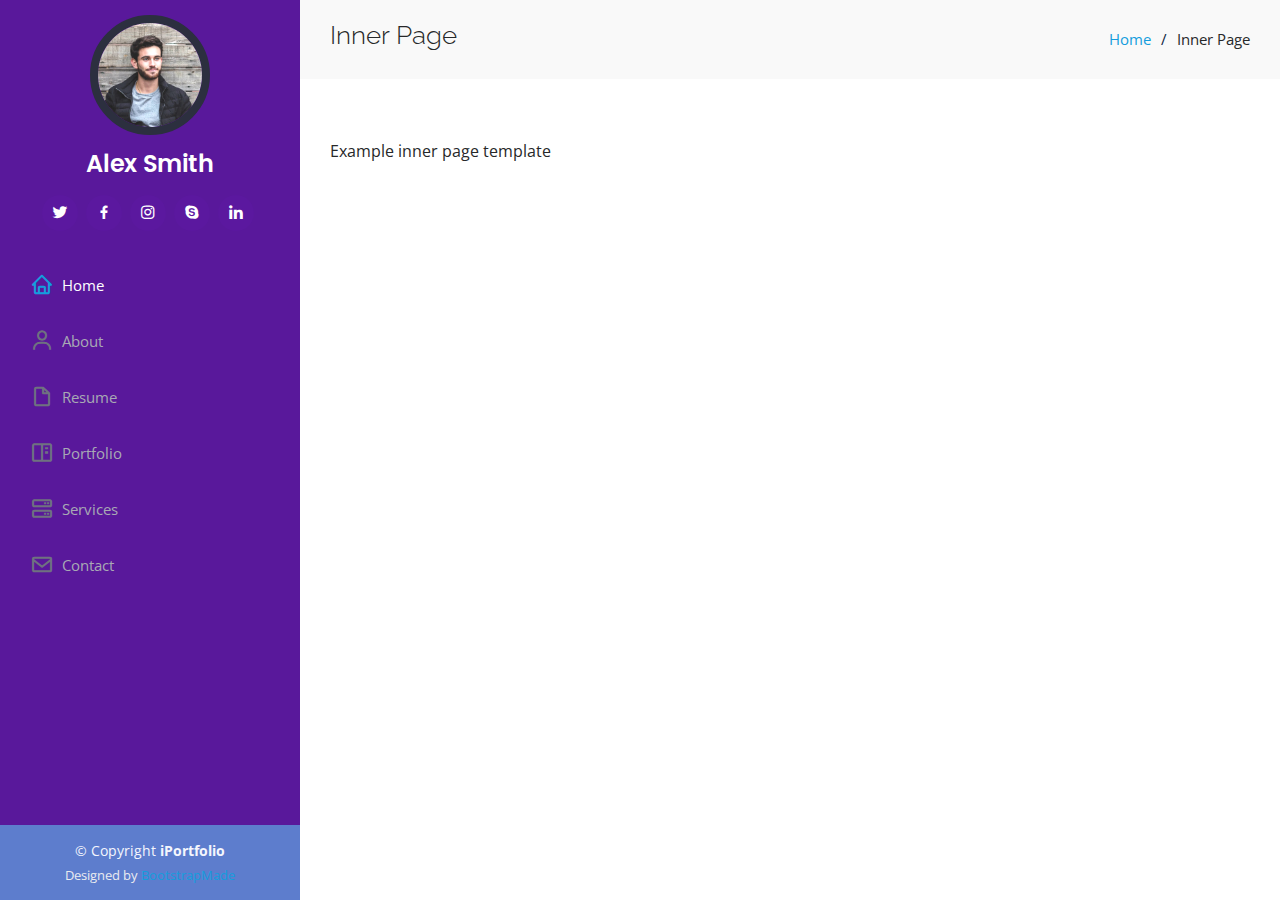
<file: inner-page.html>
<!DOCTYPE html>
<html lang="en">

<head>
  <meta charset="utf-8">
  <meta content="width=device-width, initial-scale=1.0" name="viewport">

  <title>Inner Page - iPortfolio Bootstrap Template</title>
  <meta content="" name="description">
  <meta content="" name="keywords">

  <!-- Favicons -->
  <link href="assets/img/favicon.png" rel="icon">
  <link href="assets/img/apple-touch-icon.png" rel="apple-touch-icon">

  <!-- Google Fonts -->
  <link href="https://fonts.googleapis.com/css?family=Open+Sans:300,300i,400,400i,600,600i,700,700i|Raleway:300,300i,400,400i,500,500i,600,600i,700,700i|Poppins:300,300i,400,400i,500,500i,600,600i,700,700i" rel="stylesheet">

  <!-- Vendor CSS Files -->
  <link href="assets/vendor/aos/aos.css" rel="stylesheet">
  <link href="assets/vendor/bootstrap/css/bootstrap.min.css" rel="stylesheet">
  <link href="assets/vendor/bootstrap-icons/bootstrap-icons.css" rel="stylesheet">
  <link href="assets/vendor/boxicons/css/boxicons.min.css" rel="stylesheet">
  <link href="assets/vendor/glightbox/css/glightbox.min.css" rel="stylesheet">
  <link href="assets/vendor/swiper/swiper-bundle.min.css" rel="stylesheet">

  <!-- Template Main CSS File -->
  <link href="assets/css/style.css" rel="stylesheet">

  <!-- =======================================================
  * Template Name: iPortfolio
  * Updated: Sep 18 2023 with Bootstrap v5.3.2
  * Template URL: https://bootstrapmade.com/iportfolio-bootstrap-portfolio-websites-template/
  * Author: BootstrapMade.com
  * License: https://bootstrapmade.com/license/
  ======================================================== -->
</head>

<body>

  <!-- ======= Mobile nav toggle button ======= -->
  <i class="bi bi-list mobile-nav-toggle d-xl-none"></i>

  <!-- ======= Header ======= -->
  <header id="header">
    <div class="d-flex flex-column">

      <div class="profile">
        <img src="assets/img/profile-img.jpg" alt="" class="img-fluid rounded-circle">
        <h1 class="text-light"><a href="index.html">Alex Smith</a></h1>
        <div class="social-links mt-3 text-center">
          <a href="#" class="twitter"><i class="bx bxl-twitter"></i></a>
          <a href="#" class="facebook"><i class="bx bxl-facebook"></i></a>
          <a href="#" class="instagram"><i class="bx bxl-instagram"></i></a>
          <a href="#" class="google-plus"><i class="bx bxl-skype"></i></a>
          <a href="#" class="linkedin"><i class="bx bxl-linkedin"></i></a>
        </div>
      </div>

      <nav id="navbar" class="nav-menu navbar">
        <ul>
          <li><a href="#hero" class="nav-link scrollto active"><i class="bx bx-home"></i> <span>Home</span></a></li>
          <li><a href="#about" class="nav-link scrollto"><i class="bx bx-user"></i> <span>About</span></a></li>
          <li><a href="#resume" class="nav-link scrollto"><i class="bx bx-file-blank"></i> <span>Resume</span></a></li>
          <li><a href="#portfolio" class="nav-link scrollto"><i class="bx bx-book-content"></i> <span>Portfolio</span></a></li>
          <li><a href="#services" class="nav-link scrollto"><i class="bx bx-server"></i> <span>Services</span></a></li>
          <li><a href="#contact" class="nav-link scrollto"><i class="bx bx-envelope"></i> <span>Contact</span></a></li>
        </ul>
      </nav><!-- .nav-menu -->
    </div>
  </header><!-- End Header -->

  <main id="main">

    <!-- ======= Breadcrumbs ======= -->
    <section class="breadcrumbs">
      <div class="container">

        <div class="d-flex justify-content-between align-items-center">
          <h2>Inner Page</h2>
          <ol>
            <li><a href="index.html">Home</a></li>
            <li>Inner Page</li>
          </ol>
        </div>

      </div>
    </section><!-- End Breadcrumbs -->

    <section class="inner-page">
      <div class="container">
        <p>
          Example inner page template
        </p>
      </div>
    </section>

  </main><!-- End #main -->

  <!-- ======= Footer ======= -->
  <footer id="footer">
    <div class="container">
      <div class="copyright">
        &copy; Copyright <strong><span>iPortfolio</span></strong>
      </div>
      <div class="credits">
        <!-- All the links in the footer should remain intact. -->
        <!-- You can delete the links only if you purchased the pro version. -->
        <!-- Licensing information: https://bootstrapmade.com/license/ -->
        <!-- Purchase the pro version with working PHP/AJAX contact form: https://bootstrapmade.com/iportfolio-bootstrap-portfolio-websites-template/ -->
        Designed by <a href="https://bootstrapmade.com/">BootstrapMade</a>
      </div>
    </div>
  </footer><!-- End  Footer -->

  <a href="#" class="back-to-top d-flex align-items-center justify-content-center"><i class="bi bi-arrow-up-short"></i></a>

  <!-- Vendor JS Files -->
  <script src="assets/vendor/purecounter/purecounter_vanilla.js"></script>
  <script src="assets/vendor/aos/aos.js"></script>
  <script src="assets/vendor/bootstrap/js/bootstrap.bundle.min.js"></script>
  <script src="assets/vendor/glightbox/js/glightbox.min.js"></script>
  <script src="assets/vendor/isotope-layout/isotope.pkgd.min.js"></script>
  <script src="assets/vendor/swiper/swiper-bundle.min.js"></script>
  <script src="assets/vendor/typed.js/typed.umd.js"></script>
  <script src="assets/vendor/waypoints/noframework.waypoints.js"></script>
  <script src="assets/vendor/php-email-form/validate.js"></script>

  <!-- Template Main JS File -->
  <script src="assets/js/main.js"></script>

</body>

</html>
</file>
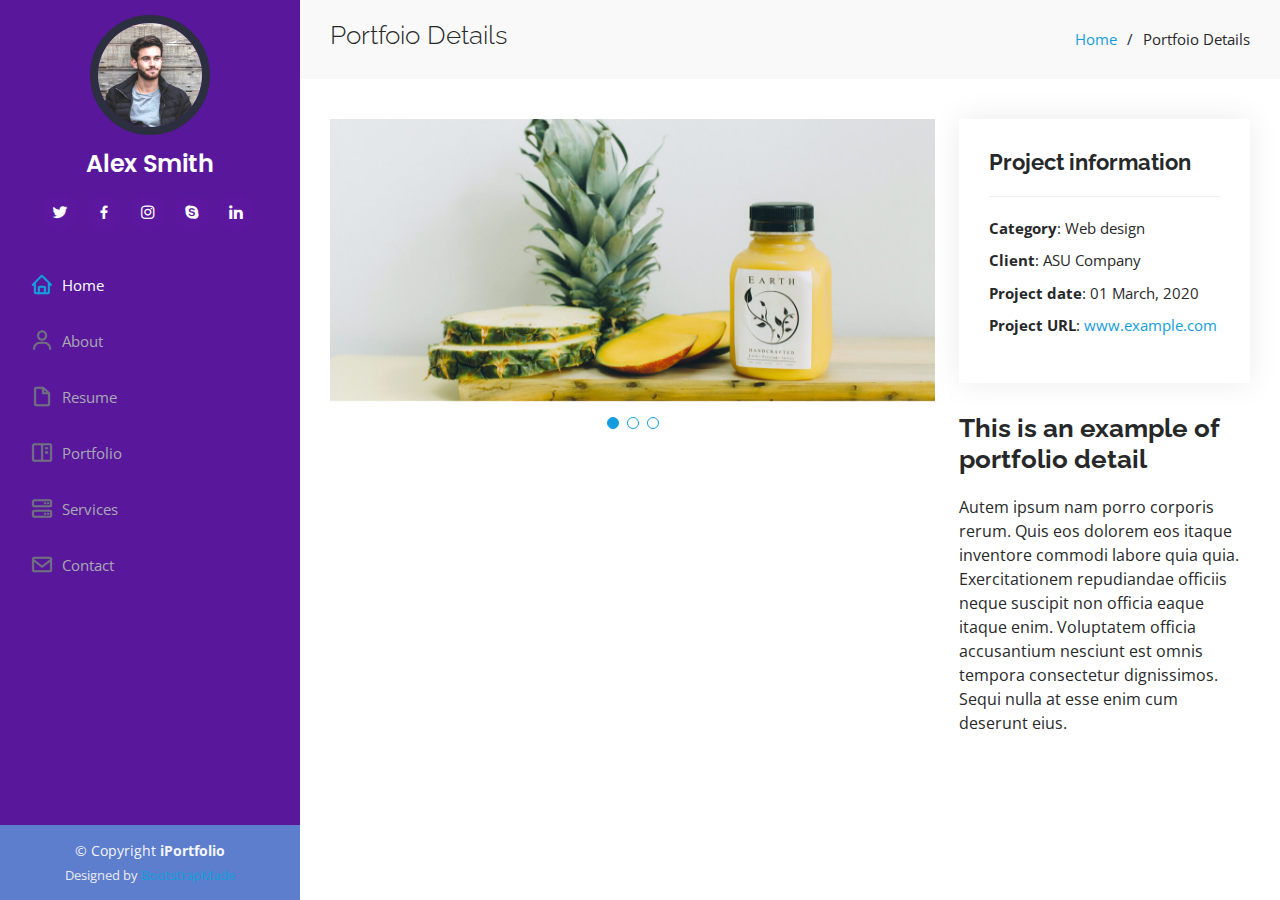
<file: portfolio-details.html>
<!DOCTYPE html>
<html lang="en">

<head>
  <meta charset="utf-8">
  <meta content="width=device-width, initial-scale=1.0" name="viewport">

  <title>Portfolio Details - iPortfolio Bootstrap Template</title>
  <meta content="" name="description">
  <meta content="" name="keywords">

  <!-- Favicons -->
  <link href="assets/img/favicon.png" rel="icon">
  <link href="assets/img/apple-touch-icon.png" rel="apple-touch-icon">

  <!-- Google Fonts -->
  <link href="https://fonts.googleapis.com/css?family=Open+Sans:300,300i,400,400i,600,600i,700,700i|Raleway:300,300i,400,400i,500,500i,600,600i,700,700i|Poppins:300,300i,400,400i,500,500i,600,600i,700,700i" rel="stylesheet">

  <!-- Vendor CSS Files -->
  <link href="assets/vendor/aos/aos.css" rel="stylesheet">
  <link href="assets/vendor/bootstrap/css/bootstrap.min.css" rel="stylesheet">
  <link href="assets/vendor/bootstrap-icons/bootstrap-icons.css" rel="stylesheet">
  <link href="assets/vendor/boxicons/css/boxicons.min.css" rel="stylesheet">
  <link href="assets/vendor/glightbox/css/glightbox.min.css" rel="stylesheet">
  <link href="assets/vendor/swiper/swiper-bundle.min.css" rel="stylesheet">

  <!-- Template Main CSS File -->
  <link href="assets/css/style.css" rel="stylesheet">

  <!-- =======================================================
  * Template Name: iPortfolio
  * Updated: Sep 18 2023 with Bootstrap v5.3.2
  * Template URL: https://bootstrapmade.com/iportfolio-bootstrap-portfolio-websites-template/
  * Author: BootstrapMade.com
  * License: https://bootstrapmade.com/license/
  ======================================================== -->
</head>

<body>

  <!-- ======= Mobile nav toggle button ======= -->
  <i class="bi bi-list mobile-nav-toggle d-xl-none"></i>

  <!-- ======= Header ======= -->
  <header id="header">
    <div class="d-flex flex-column">

      <div class="profile">
        <img src="assets/img/profile-img.jpg" alt="" class="img-fluid rounded-circle">
        <h1 class="text-light"><a href="index.html">Alex Smith</a></h1>
        <div class="social-links mt-3 text-center">
          <a href="#" class="twitter"><i class="bx bxl-twitter"></i></a>
          <a href="#" class="facebook"><i class="bx bxl-facebook"></i></a>
          <a href="#" class="instagram"><i class="bx bxl-instagram"></i></a>
          <a href="#" class="google-plus"><i class="bx bxl-skype"></i></a>
          <a href="#" class="linkedin"><i class="bx bxl-linkedin"></i></a>
        </div>
      </div>

      <nav id="navbar" class="nav-menu navbar">
        <ul>
          <li><a href="#hero" class="nav-link scrollto active"><i class="bx bx-home"></i> <span>Home</span></a></li>
          <li><a href="#about" class="nav-link scrollto"><i class="bx bx-user"></i> <span>About</span></a></li>
          <li><a href="#resume" class="nav-link scrollto"><i class="bx bx-file-blank"></i> <span>Resume</span></a></li>
          <li><a href="#portfolio" class="nav-link scrollto"><i class="bx bx-book-content"></i> <span>Portfolio</span></a></li>
          <li><a href="#services" class="nav-link scrollto"><i class="bx bx-server"></i> <span>Services</span></a></li>
          <li><a href="#contact" class="nav-link scrollto"><i class="bx bx-envelope"></i> <span>Contact</span></a></li>
        </ul>
      </nav><!-- .nav-menu -->
    </div>
  </header><!-- End Header -->

  <main id="main">

    <!-- ======= Breadcrumbs ======= -->
    <section id="breadcrumbs" class="breadcrumbs">
      <div class="container">

        <div class="d-flex justify-content-between align-items-center">
          <h2>Portfoio Details</h2>
          <ol>
            <li><a href="index.html">Home</a></li>
            <li>Portfoio Details</li>
          </ol>
        </div>

      </div>
    </section><!-- End Breadcrumbs -->

    <!-- ======= Portfolio Details Section ======= -->
    <section id="portfolio-details" class="portfolio-details">
      <div class="container">

        <div class="row gy-4">

          <div class="col-lg-8">
            <div class="portfolio-details-slider swiper">
              <div class="swiper-wrapper align-items-center">

                <div class="swiper-slide">
                  <img src="assets/img/portfolio/portfolio-details-1.jpg" alt="">
                </div>

                <div class="swiper-slide">
                  <img src="assets/img/portfolio/portfolio-details-2.jpg" alt="">
                </div>

                <div class="swiper-slide">
                  <img src="assets/img/portfolio/portfolio-details-3.jpg" alt="">
                </div>

              </div>
              <div class="swiper-pagination"></div>
            </div>
          </div>

          <div class="col-lg-4">
            <div class="portfolio-info">
              <h3>Project information</h3>
              <ul>
                <li><strong>Category</strong>: Web design</li>
                <li><strong>Client</strong>: ASU Company</li>
                <li><strong>Project date</strong>: 01 March, 2020</li>
                <li><strong>Project URL</strong>: <a href="#">www.example.com</a></li>
              </ul>
            </div>
            <div class="portfolio-description">
              <h2>This is an example of portfolio detail</h2>
              <p>
                Autem ipsum nam porro corporis rerum. Quis eos dolorem eos itaque inventore commodi labore quia quia. Exercitationem repudiandae officiis neque suscipit non officia eaque itaque enim. Voluptatem officia accusantium nesciunt est omnis tempora consectetur dignissimos. Sequi nulla at esse enim cum deserunt eius.
              </p>
            </div>
          </div>

        </div>

      </div>
    </section><!-- End Portfolio Details Section -->

  </main><!-- End #main -->

  <!-- ======= Footer ======= -->
  <footer id="footer">
    <div class="container">
      <div class="copyright">
        &copy; Copyright <strong><span>iPortfolio</span></strong>
      </div>
      <div class="credits">
        <!-- All the links in the footer should remain intact. -->
        <!-- You can delete the links only if you purchased the pro version. -->
        <!-- Licensing information: https://bootstrapmade.com/license/ -->
        <!-- Purchase the pro version with working PHP/AJAX contact form: https://bootstrapmade.com/iportfolio-bootstrap-portfolio-websites-template/ -->
        Designed by <a href="https://bootstrapmade.com/">BootstrapMade</a>
      </div>
    </div>
  </footer><!-- End  Footer -->

  <a href="#" class="back-to-top d-flex align-items-center justify-content-center"><i class="bi bi-arrow-up-short"></i></a>

  <!-- Vendor JS Files -->
  <script src="assets/vendor/purecounter/purecounter_vanilla.js"></script>
  <script src="assets/vendor/aos/aos.js"></script>
  <script src="assets/vendor/bootstrap/js/bootstrap.bundle.min.js"></script>
  <script src="assets/vendor/glightbox/js/glightbox.min.js"></script>
  <script src="assets/vendor/isotope-layout/isotope.pkgd.min.js"></script>
  <script src="assets/vendor/swiper/swiper-bundle.min.js"></script>
  <script src="assets/vendor/typed.js/typed.umd.js"></script>
  <script src="assets/vendor/waypoints/noframework.waypoints.js"></script>
  <script src="assets/vendor/php-email-form/validate.js"></script>

  <!-- Template Main JS File -->
  <script src="assets/js/main.js"></script>

</body>

</html>
</file>
<file: assets/css/style.css>
/**
* Template Name: iPortfolio
* Updated: Sep 18 2023 with Bootstrap v5.3.2
* Template URL: https://bootstrapmade.com/iportfolio-bootstrap-portfolio-websites-template/
* Author: BootstrapMade.com
* License: https://bootstrapmade.com/license/
*/

/*--------------------------------------------------------------
# General
--------------------------------------------------------------*/
body {
  font-family: "Open Sans", sans-serif;
  color: #272829;
}

a {
  color: #149ddd;
  text-decoration: none;
}

a:hover {
  color: #37b3ed;
  text-decoration: none;
}

h1,
h2,
h3,
h4,
h5,
h6 {
  font-family: "Raleway", sans-serif;
}

/*--------------------------------------------------------------
# Back to top button
--------------------------------------------------------------*/
.back-to-top {
  position: fixed;
  visibility: hidden;
  opacity: 0;
  right: 15px;
  bottom: 15px;
  z-index: 996;
  background: #149ddd;
  width: 40px;
  height: 40px;
  border-radius: 50px;
  transition: all 0.4s;
}

.back-to-top i {
  font-size: 28px;
  color: #fff;
  line-height: 0;
}

.back-to-top:hover {
  background: #2eafec;
  color: #fff;
}

.back-to-top.active {
  visibility: visible;
  opacity: 1;
}

/*--------------------------------------------------------------
# Header
--------------------------------------------------------------*/
#header {
  position: fixed;
  top: 0;
  left: 0;
  bottom: 0;
  width: 300px;
  transition: all ease-in-out 0.5s;
  z-index: 9997;
  transition: all 0.5s;
  padding: 0 15px;
  background: #59189B;
  overflow-y: auto;
}

#header .profile img {
  margin: 15px auto;
  display: block;
  width: 120px;
  border: 8px solid #2c2f3f;
}

#header .profile h1 {
  font-size: 24px;
  margin: 0;
  padding: 0;
  font-weight: 600;
  -moz-text-align-last: center;
  text-align-last: center;
  font-family: "Poppins", sans-serif;
}

#header .profile h1 a,
#header .profile h1 a:hover {
  color: #fff;
  text-decoration: none;
}

#header .profile .social-links a {
  font-size: 18px;
  display: inline-block;
  background: #5B189F;
  color: #fff;
  line-height: 1;
  padding: 8px 0;
  margin-right: 4px;
  border-radius: 50%;
  text-align: center;
  width: 36px;
  height: 36px;
  transition: 0.3s;
}

#header .profile .social-links a:hover {
  background: #149ddd;
  color: #fff;
  text-decoration: none;
}

#main {
  margin-left: 300px;
}

.container,
.container-fluid {
  padding-left: 30px;
  padding-right: 30px;
}

@media (max-width: 1199px) {
  #header {
    left: -300px;
  }

  #main {
    margin-left: 0;
  }

  .container,
  .container-fluid {
    padding-left: 12px;
    padding-right: 12px;
  }
}

/*--------------------------------------------------------------
# Navigation Menu
--------------------------------------------------------------*/
/* Desktop Navigation */
.nav-menu {
  padding: 30px 0 0 0;
}

.nav-menu * {
  margin: 0;
  padding: 0;
  list-style: none;
}

.nav-menu>ul>li {
  position: relative;
  white-space: nowrap;
}

.nav-menu a,
.nav-menu a:focus {
  display: flex;
  align-items: center;
  color: #a8a9b4;
  padding: 12px 15px;
  margin-bottom: 8px;
  transition: 0.3s;
  font-size: 15px;
}

.nav-menu a i,
.nav-menu a:focus i {
  font-size: 24px;
  padding-right: 8px;
  color: #6f7180;
}

.nav-menu a:hover,
.nav-menu .active,
.nav-menu .active:focus,
.nav-menu li:hover>a {
  text-decoration: none;
  color: #fff;
}

.nav-menu a:hover i,
.nav-menu .active i,
.nav-menu .active:focus i,
.nav-menu li:hover>a i {
  color: #149ddd;
}

/* Mobile Navigation */
.mobile-nav-toggle {
  position: fixed;
  right: 15px;
  top: 15px;
  z-index: 9998;
  border: 0;
  font-size: 24px;
  transition: all 0.4s;
  outline: none !important;
  background-color: #149ddd;
  color: #fff;
  width: 40px;
  height: 40px;
  display: inline-flex;
  align-items: center;
  justify-content: center;
  line-height: 0;
  border-radius: 50px;
  cursor: pointer;
}

.mobile-nav-active {
  overflow: hidden;
}

.mobile-nav-active #header {
  left: 0;
}

/*--------------------------------------------------------------
# Hero Section
--------------------------------------------------------------*/
#hero {
  width: 100%;
  height: 100vh;
  background: url("../img/opera.jpg") top center;
  background-size: cover;
}

#hero:before {
  content: "";
  background: rgba(5, 13, 24, 0.3);
  position: absolute;
  bottom: 0;
  top: 0;
  left: 0;
  right: 0;
  z-index: 1;
}

#hero .hero-container {
  position: relative;
  z-index: 2;
  min-width: 300px;
}

#hero h1 {
  margin: 0 0 10px 0;
  font-size: 64px;
  font-weight: 700;
  line-height: 56px;
  color: #fff;
}

#hero p {
  color: #fff;
  margin-bottom: 50px;
  font-size: 26px;
  font-family: "Poppins", sans-serif;
}

#hero p span {
  color: #fff;
  padding-bottom: 4px;
  letter-spacing: 1px;
  border-bottom: 3px solid #149ddd;
}

@media (min-width: 1024px) {
  #hero {
    background-attachment: fixed;
  }
}

@media (max-width: 768px) {
  #hero h1 {
    font-size: 28px;
    line-height: 36px;
  }

  #hero h2 {
    font-size: 18px;
    line-height: 24px;
    margin-bottom: 30px;
  }
}

/*--------------------------------------------------------------
# Sections General
--------------------------------------------------------------*/
section {
  padding: 60px 0;
  overflow: hidden;
}

.section-bg {
  background: #f5f8fd;
}

.section-title {
  padding-bottom: 30px;
}

.section-title h2 {
  font-size: 32px;
  font-weight: bold;
  margin-bottom: 20px;
  padding-bottom: 20px;
  position: relative;
  color: #173b6c;
}

.section-title h2::after {
  content: "";
  position: absolute;
  display: block;
  width: 50px;
  height: 3px;
  background: #149ddd;
  bottom: 0;
  left: 0;
}

.section-title p {
  margin-bottom: 0;
}

/*--------------------------------------------------------------
# About
--------------------------------------------------------------*/
.about .content h3 {
  font-weight: 700;
  font-size: 26px;
  color: #173b6c;
}

.about .content ul {
  list-style: none;
  padding: 0;
}

.about .content ul li {
  margin-bottom: 20px;
  display: flex;
  align-items: center;
}

.about .content ul strong {
  margin-right: 10px;
}

.about .content ul i {
  font-size: 16px;
  margin-right: 5px;
  color: #149ddd;
  line-height: 0;
}

.about .content p:last-child {
  margin-bottom: 0;
}

/*--------------------------------------------------------------
# Facts
--------------------------------------------------------------*/
.facts {
  padding-bottom: 30px;
}

.facts .count-box {
  padding: 30px;
  width: 100%;
}

.facts .count-box i {
  display: block;
  font-size: 44px;
  color: #149ddd;
  float: left;
  line-height: 0;
}

.facts .count-box span {
  font-size: 48px;
  line-height: 40px;
  display: block;
  font-weight: 700;
  color: #050d18;
  margin-left: 60px;
}

.facts .count-box p {
  padding: 15px 0 0 0;
  margin: 0 0 0 60px;
  font-family: "Raleway", sans-serif;
  font-size: 14px;
  color: #122f57;
}

.facts .count-box a {
  font-weight: 600;
  display: block;
  margin-top: 20px;
  color: #122f57;
  font-size: 15px;
  font-family: "Poppins", sans-serif;
  transition: ease-in-out 0.3s;
}

.facts .count-box a:hover {
  color: #1f5297;
}

/*--------------------------------------------------------------
# Akills
--------------------------------------------------------------*/
.skills .progress {
  height: 60px;
  display: block;
  background: none;
  border-radius: 0;
}

.skills .progress .skill {
  padding: 0;
  margin: 0 0 6px 0;
  text-transform: uppercase;
  display: block;
  font-weight: 600;
  font-family: "Poppins", sans-serif;
  color: #050d18;
}

.skills .progress .skill .val {
  float: right;
  font-style: normal;
}

.skills .progress-bar-wrap {
  background: #dce8f8;
  height: 10px;
}

.skills .progress-bar {
  width: 1px;
  height: 10px;
  transition: 0.9s;
  background-color: #149ddd;
}

/*--------------------------------------------------------------
# Resume
--------------------------------------------------------------*/
.resume .resume-title {
  font-size: 26px;
  font-weight: 700;
  margin-top: 20px;
  margin-bottom: 20px;
  color: #050d18;
}

.resume .resume-item {
  padding: 0 0 20px 20px;
  margin-top: -2px;
  border-left: 2px solid #1f5297;
  position: relative;
}

.resume .resume-item h4 {
  line-height: 18px;
  font-size: 18px;
  font-weight: 600;
  text-transform: uppercase;
  font-family: "Poppins", sans-serif;
  color: #050d18;
  margin-bottom: 10px;
}

.resume .resume-item h5 {
  font-size: 16px;
  background: #e4edf9;
  padding: 5px 15px;
  display: inline-block;
  font-weight: 600;
  margin-bottom: 10px;
}

.resume .resume-item ul {
  padding-left: 20px;
}

.resume .resume-item ul li {
  padding-bottom: 10px;
}

.resume .resume-item:last-child {
  padding-bottom: 0;
}

.resume .resume-item::before {
  content: "";
  position: absolute;
  width: 16px;
  height: 16px;
  border-radius: 50px;
  left: -9px;
  top: 0;
  background: #fff;
  border: 2px solid #1f5297;
}

/*--------------------------------------------------------------
# Portfolio
--------------------------------------------------------------*/
.portfolio .portfolio-item {
  margin-bottom: 30px;
}

.portfolio #portfolio-flters {
  padding: 0;
  margin: 0 auto 35px auto;
  list-style: none;
  text-align: center;
  background: #fff;
  border-radius: 50px;
  padding: 2px 15px;
  
}

.portfolio #portfolio-flters li {
  cursor: pointer;
  display: inline-block;
  padding: 10px 15px 8px 15px;
  font-size: 14px;
  font-weight: 600;
  line-height: 1;
  text-transform: uppercase;
  color: #272829;
  margin-bottom: 5px;
  transition: all 0.3s ease-in-out;
}

.portfolio #portfolio-flters li:hover,
.portfolio #portfolio-flters li.filter-active {
  color: #149ddd;
}

.portfolio #portfolio-flters li:last-child {
  margin-right: 0;
}

.portfolio .portfolio-wrap {
  transition: 0.3s;
  position: relative;
  overflow: hidden;
  z-index: 1;
}

.portfolio .portfolio-wrap::before {
  content: "";
  background: rgba(255, 255, 255, 0.5);
  position: absolute;
  left: 0;
  right: 0;
  top: 0;
  bottom: 0;
  transition: all ease-in-out 0.3s;
  z-index: 2;
  opacity: 0;
  
}

.portfolio .portfolio-wrap .portfolio-links {
  opacity: 1;
  left: 0;
  right: 0;
  bottom: -60px;
  z-index: 3;
  position: absolute;
  transition: all ease-in-out 0.3s;
  display: flex;
  justify-content: center;
}

.portfolio .portfolio-wrap .portfolio-links a {
  color: #fff;
  font-size: 28px;
  text-align: center;
  background: rgba(20, 157, 221, 0.75);
  transition: 0.3s;
  width: 50%;
}

.portfolio .portfolio-wrap .portfolio-links a:hover {
  background: rgba(20, 157, 221, 0.95);
}

.portfolio .portfolio-wrap .portfolio-links a+a {
  border-left: 1px solid #37b3ed;
}

.portfolio .portfolio-wrap:hover::before {
  top: 0;
  left: 0;
  right: 0;
  bottom: 0;
  opacity: 1;
}

.portfolio .portfolio-wrap:hover .portfolio-links {
  opacity: 1;
  bottom: 0;
}

/*--------------------------------------------------------------
# Portfolio Details
--------------------------------------------------------------*/
.portfolio-details {
  padding-top: 40px;
}

.portfolio-details .portfolio-details-slider img {
  width: 100%;
}

.portfolio-details .portfolio-details-slider .swiper-pagination {
  margin-top: 20px;
  position: relative;
}

.portfolio-details .portfolio-details-slider .swiper-pagination .swiper-pagination-bullet {
  width: 12px;
  height: 12px;
  background-color: #fff;
  opacity: 1;
  border: 1px solid #149ddd;
}

.portfolio-details .portfolio-details-slider .swiper-pagination .swiper-pagination-bullet-active {
  background-color: #149ddd;
}

.portfolio-details .portfolio-info {
  padding: 30px;
  box-shadow: 0px 0 30px rgba(5, 13, 24, 0.08);
}

.portfolio-details .portfolio-info h3 {
  font-size: 22px;
  font-weight: 700;
  margin-bottom: 20px;
  padding-bottom: 20px;
  border-bottom: 1px solid #eee;
}

.portfolio-details .portfolio-info ul {
  list-style: none;
  padding: 0;
  font-size: 15px;
}

.portfolio-details .portfolio-info ul li+li {
  margin-top: 10px;
}

.portfolio-details .portfolio-description {
  padding-top: 30px;
}

.portfolio-details .portfolio-description h2 {
  font-size: 26px;
  font-weight: 700;
  margin-bottom: 20px;
}

.portfolio-details .portfolio-description p {
  padding: 0;
}

/*--------------------------------------------------------------
# Services
--------------------------------------------------------------*/
.services .icon-box {
  margin-bottom: 20px;
}

.services .icon {
  float: left;
  display: flex;
  align-items: center;
  justify-content: center;
  width: 54px;
  height: 54px;
  background: #149ddd;
  border-radius: 50%;
  transition: 0.5s;
  border: 1px solid #149ddd;
}

.services .icon i {
  color: #fff;
  font-size: 24px;
  line-height: 0;
}

.services .icon-box:hover .icon {
  background: #fff;
}

.services .icon-box:hover .icon i {
  color: #149ddd;
}

.services .title {
  margin-left: 80px;
  font-weight: 700;
  margin-bottom: 15px;
  font-size: 18px;
}

.services .title a {
  color: #343a40;
}

.services .title a:hover {
  color: #149ddd;
}

.services .description {
  margin-left: 80px;
  line-height: 24px;
  font-size: 14px;
}

/*--------------------------------------------------------------
# Testimonials
--------------------------------------------------------------*/
.testimonials .testimonials-carousel,
.testimonials .testimonials-slider {
  overflow: hidden;
}

.testimonials .testimonial-item {
  box-sizing: content-box;
  text-align: center;
  min-height: 320px;
}

.testimonials .testimonial-item .testimonial-img {
  width: 90px;
  border-radius: 50%;
  margin: 0 auto;
}

.testimonials .testimonial-item h3 {
  font-size: 18px;
  font-weight: bold;
  margin: 10px 0 5px 0;
  color: #111;
}

.testimonials .testimonial-item h4 {
  font-size: 14px;
  color: #999;
  margin: 0;
}

.testimonials .testimonial-item .quote-icon-left,
.testimonials .testimonial-item .quote-icon-right {
  color: #c3e8fa;
  font-size: 26px;
}

.testimonials .testimonial-item .quote-icon-left {
  display: inline-block;
  left: -5px;
  position: relative;
}

.testimonials .testimonial-item .quote-icon-right {
  display: inline-block;
  right: -5px;
  position: relative;
  top: 10px;
}

.testimonials .testimonial-item p {
  font-style: italic;
  margin: 0 15px 15px 15px;
  padding: 20px;
  background: #fff;
  position: relative;
  margin-bottom: 35px;
  border-radius: 6px;
  box-shadow: 0px 2px 15px rgba(0, 0, 0, 0.1);
}

.testimonials .testimonial-item p::after {
  content: "";
  width: 0;
  height: 0;
  border-top: 20px solid #fff;
  border-right: 20px solid transparent;
  border-left: 20px solid transparent;
  position: absolute;
  bottom: -20px;
  left: calc(50% - 20px);
}

.testimonials .swiper-pagination {
  margin-top: 20px;
  position: relative;
}

.testimonials .swiper-pagination .swiper-pagination-bullet {
  width: 12px;
  height: 12px;
  background-color: #fff;
  opacity: 1;
  border: 1px solid #149ddd;
}

.testimonials .swiper-pagination .swiper-pagination-bullet-active {
  background-color: #149ddd;
}

/*--------------------------------------------------------------
# Contact
--------------------------------------------------------------*/
.contact {
  padding-bottom: 130px;
}

.contact .info {
  padding: 30px;
  background: #fff;
  width: 100%;
  box-shadow: 0 0 24px 0 rgba(0, 0, 0, 0.12);
}

.contact .info i {
  font-size: 20px;
  color: #149ddd;
  float: left;
  width: 44px;
  height: 44px;
  background: #dff3fc;
  display: flex;
  justify-content: center;
  align-items: center;
  border-radius: 50px;
  transition: all 0.3s ease-in-out;
}

.contact .info h4 {
  padding: 0 0 0 60px;
  font-size: 22px;
  font-weight: 600;
  margin-bottom: 5px;
  color: #050d18;
}

.contact .info p {
  padding: 0 0 10px 60px;
  margin-bottom: 20px;
  font-size: 14px;
  color: #173b6c;
}

.contact .info .email p {
  padding-top: 5px;
}

.contact .info .social-links {
  padding-left: 60px;
}

.contact .info .social-links a {
  font-size: 18px;
  display: inline-block;
  background: #333;
  color: #fff;
  line-height: 1;
  padding: 8px 0;
  border-radius: 50%;
  text-align: center;
  width: 36px;
  height: 36px;
  transition: 0.3s;
  margin-right: 10px;
}

.contact .info .social-links a:hover {
  background: #149ddd;
  color: #fff;
}

.contact .info .email:hover i,
.contact .info .address:hover i,
.contact .info .phone:hover i {
  background: #149ddd;
  color: #fff;
}

.contact .php-email-forma {
  width: 100%;
  padding: 30px;
  background: #fff;
  box-shadow: 0 0 24px 0 rgba(0, 0, 0, 0.12);
}

.contact .php-email-form .form-group {
  padding-bottom: 8px;
}

.contact .php-email-form .validate {
  display: none;
  color: red;
  margin: 0 0 15px 0;
  font-weight: 400;
  font-size: 13px;
}

.contact .php-email-form .error-message {
  display: none;
  color: #fff;
  background: #ed3c0d;
  text-align: left;
  padding: 15px;
  font-weight: 600;
}

.contact .php-email-form .error-message br+br {
  margin-top: 25px;
}

.contact .php-email-form .sent-message {
  display: none;
  color: #fff;
  background: #18d26e;
  text-align: center;
  padding: 15px;
  font-weight: 600;
}

.contact .php-email-form .loading {
  display: none;
  background: #fff;
  text-align: center;
  padding: 15px;
}

.contact .php-email-form .loading:before {
  content: "";
  display: inline-block;
  border-radius: 50%;
  width: 24px;
  height: 24px;
  margin: 0 10px -6px 0;
  border: 3px solid #18d26e;
  border-top-color: #eee;
  animation: animate-loading 1s linear infinite;
}

.contact .php-email-forma .form-group {
  margin-bottom: 15px;
}

.contact .php-email-forma label {
  padding-bottom: 8px;
}

.contact .php-email-forma input,
.contact .php-email-forma textarea {
  border-radius: 0;
  box-shadow: none;
  font-size: 14px;
}

.contact .php-email-forma input {
  height: 44px;
}

.contact .php-email-forma textarea {
  padding: 10px 15px;
}

.contact .php-email-forma button[type=submit] {
  background: #149ddd;
  border: 0;
  padding: 10px 24px;
  color: #fff;
  transition: 0.4s;
  border-radius: 4px;
}

.contact .php-email-forma button[type=submit]:hover {
  background: #37b3ed;
}

@keyframes animate-loading {
  0% {
    transform: rotate(0deg);
  }

  100% {
    transform: rotate(360deg);
  }
}

/*--------------------------------------------------------------
# Breadcrumbs
--------------------------------------------------------------*/
.breadcrumbs {
  padding: 20px 0;
  background: #f9f9f9;
}

.breadcrumbs h2 {
  font-size: 26px;
  font-weight: 300;
}

.breadcrumbs ol {
  display: flex;
  flex-wrap: wrap;
  list-style: none;
  padding: 0;
  margin: 0;
  font-size: 15px;
}

.breadcrumbs ol li+li {
  padding-left: 10px;
}

.breadcrumbs ol li+li::before {
  display: inline-block;
  padding-right: 10px;
  color: #0e2442;
  content: "/";
}

@media (max-width: 768px) {
  .breadcrumbs .d-flex {
    display: block !important;
  }

  .breadcrumbs ol {
    display: block;
  }

  .breadcrumbs ol li {
    display: inline-block;
  }
}

/*--------------------------------------------------------------
# Footer
--------------------------------------------------------------*/
#footer {
  padding: 15px;
  color: #f4f6fd;
  font-size: 14px;
  position: fixed;
  left: 0;
  bottom: 0;
  width: 300px;
  z-index: 9999;
  background: #5D7DCD;
}

#footer .copyright {
  text-align: center;
}

#footer .credits {
  padding-top: 5px;
  text-align: center;
  font-size: 13px;
  color: #eaebf0;
}

@media (max-width: 1199px) {
  #footer {
    position: static;
    width: auto;
    padding-right: 20px 15px;
  }
}
</file>
